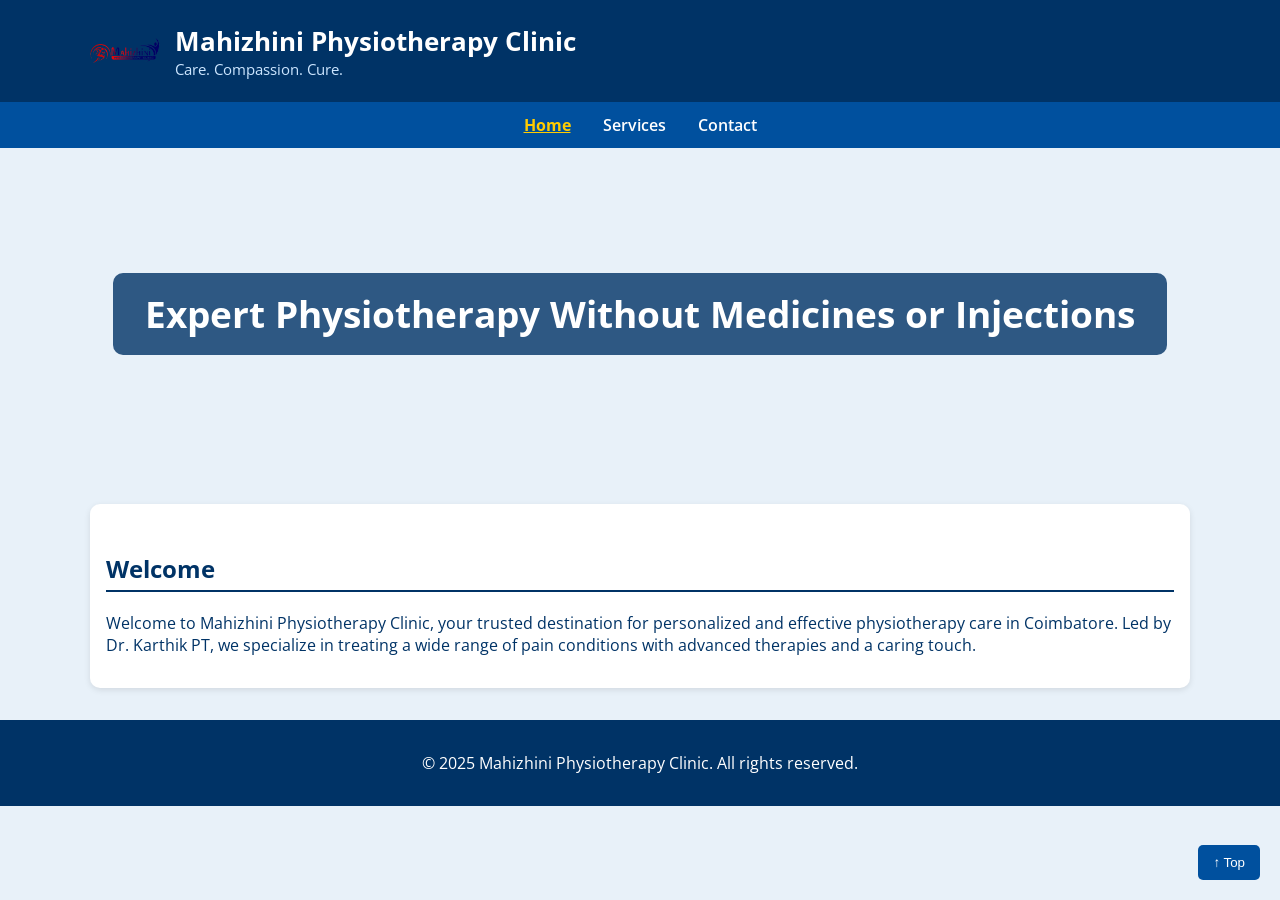
<file: index.html>
<!DOCTYPE html>
<html lang="en">
<head>
  <meta charset="UTF-8" />
  <meta name="viewport" content="width=device-width, initial-scale=1.0" />
  <title>Mahizhini Physiotherapy Clinic</title>
  <meta name="description" content="Mahizhini Physiotherapy Clinic in Tirunelveli provides expert physiotherapy care without medicine or injections.">
  <meta name="keywords" content="Physiotherapy, Tirunelveli, Pain Relief, Manual Therapy, Rehab">
  <link rel="icon" href="images/favicon.ico" type="image/x-icon" />
  <link href="https://fonts.googleapis.com/css2?family=Open+Sans:wght@400;600;700&display=swap" rel="stylesheet">
  <link rel="stylesheet" href="css/style.css" />
</head>

<body>
  <header>
    <div class="container header-inner">
      <div class="logo">
        <img src="images/Untitled-1.png" alt="Mahizhini Clinic Logo" />
        <div class="clinic-text">
          <div class="clinic-name">Mahizhini Physiotherapy Clinic</div>
          <div class="tagline">Care. Compassion. Cure.</div>
        </div>
      </div>
    </div>
  </header>

  <nav>
    <div class="container">
      <a href="index.html" class="active">Home</a>
      <a href="services.html">Services</a>
      <a href="contact.html">Contact</a>
    </div>
  </nav>

  <div class="hero">
    <h1>Expert Physiotherapy Without Medicines or Injections</h1>
  </div>

  <main class="container">
    <section class="section" id="about">
      <h2>Welcome</h2>
      <p>Welcome to Mahizhini Physiotherapy Clinic, your trusted destination for personalized and effective physiotherapy care in Coimbatore. Led by Dr. Karthik PT, we specialize in treating a wide range of pain conditions with advanced therapies and a caring touch.</p>
    </section>
  </main>

  <footer>
    <p>&copy; 2025 Mahizhini Physiotherapy Clinic. All rights reserved.</p>
  </footer>

  <button onclick="window.scrollTo({ top: 0, behavior: 'smooth' });" class="back-to-top">↑ Top</button>
</body>
</html>
</file>
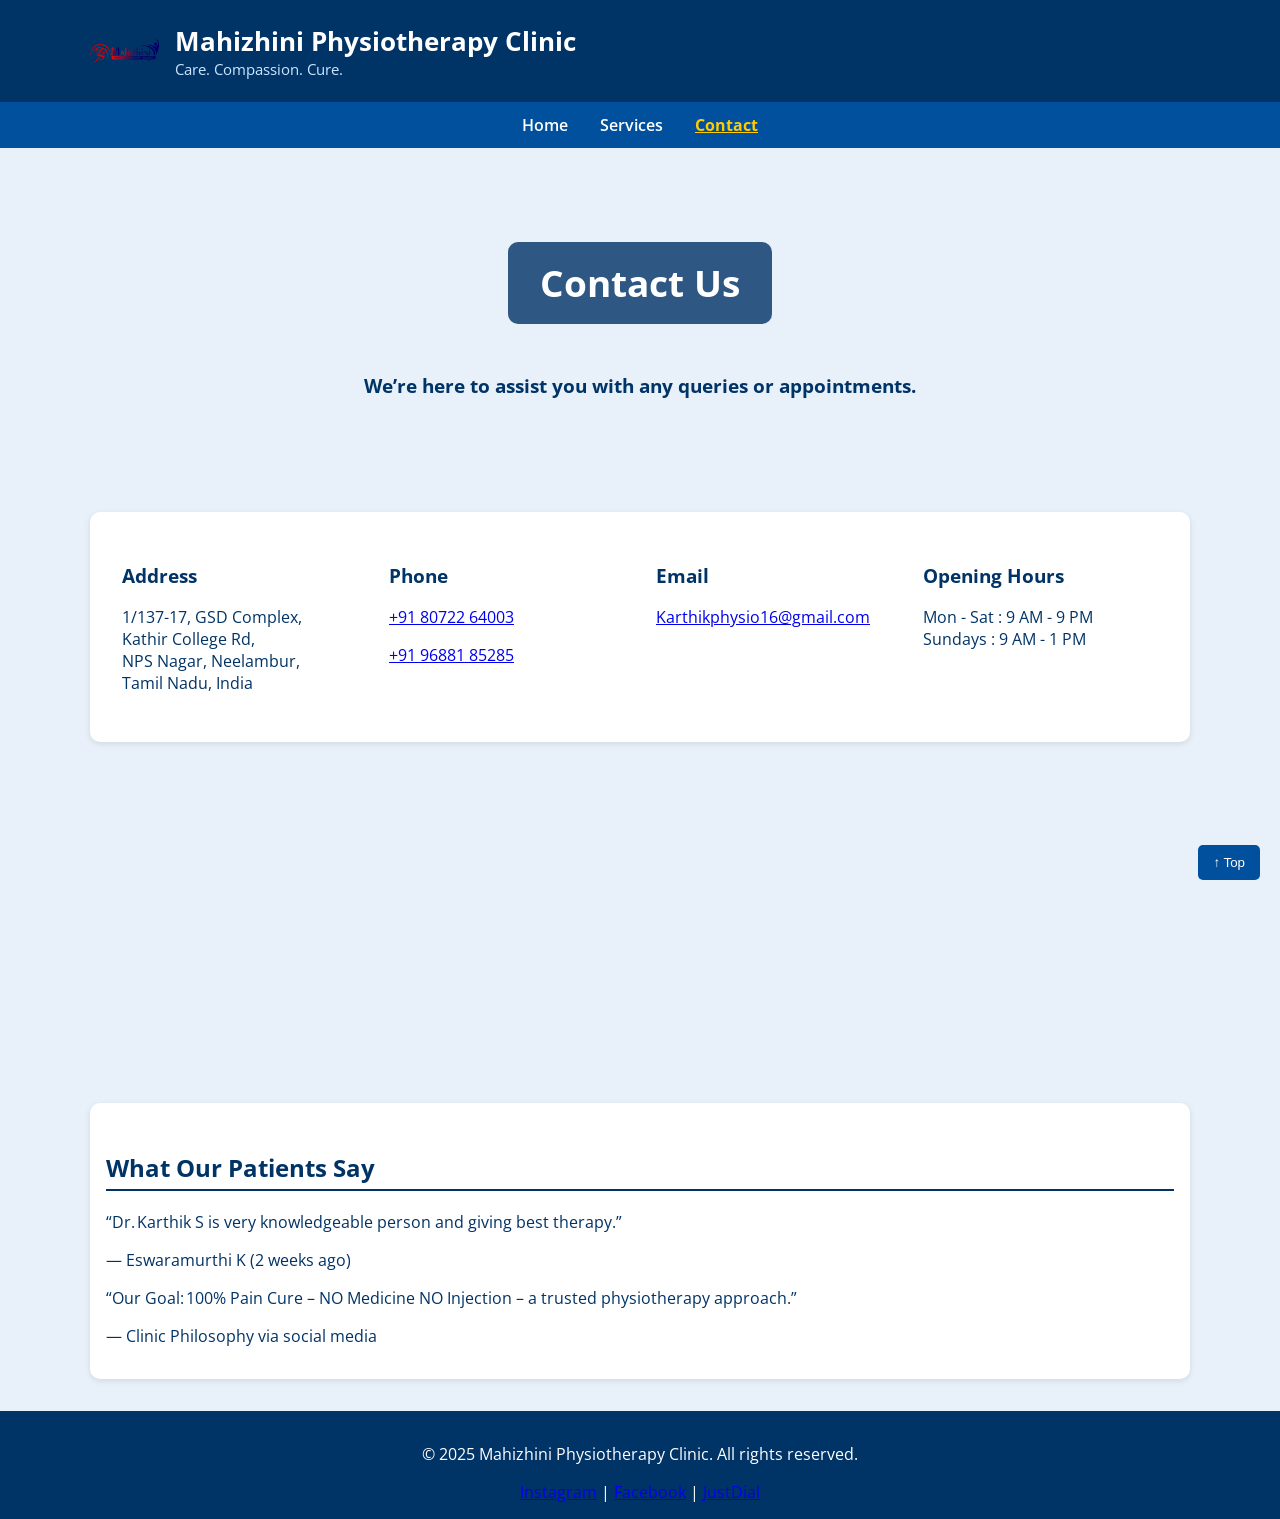
<file: contact.html>
<!DOCTYPE html>
<html lang="en">
<head>
  <meta charset="UTF-8" />
  <meta name="viewport" content="width=device-width, initial-scale=1.0" />
  <title>Contact - Mahizhini Physiotherapy Clinic</title>
  <link rel="icon" href="images/favicon.ico" type="image/x-icon" />
  <link href="https://fonts.googleapis.com/css2?family=Open+Sans:wght@400;600;700&display=swap" rel="stylesheet">
  <link rel="stylesheet" href="css/style.css" />
</head>

<body>
  <header>
    <div class="container header-inner">
      <div class="logo">
        <img src="images/Untitled-1.png" alt="Mahizhini Clinic Logo" />
        <div class="clinic-text">
          <div class="clinic-name">Mahizhini Physiotherapy Clinic</div>
          <div class="tagline">Care. Compassion. Cure.</div>
        </div>
      </div>
    </div>
  </header>

  <nav>
    <div class="container">
      <a href="index.html">Home</a>
      <a href="services.html">Services</a>
      <a href="contact.html" class="active">Contact</a>
    </div>
  </nav>

  <main class="container">
    <section class="hero">
      <h1>Contact Us</h1>
      <h3>We’re here to assist you with any queries or appointments.</h3>
    </section>

    <section class="contact-info">
      <div class="info-item">
        <h3>Address</h3>
        <p>1/137-17, GSD Complex,<br> Kathir College Rd,<br>NPS Nagar, Neelambur,<br> Tamil Nadu, India</p>
      </div>
      <div class="info-item">
        <h3>Phone</h3>
        <p><a href="tel:+918072264003">+91 80722 64003</a></p>
        <p><a href="tel:+919688185285">+91 96881 85285</a></p>
      </div>
      <div class="info-item">
        <h3>Email</h3>
        <p><a href="mailto:Karthikphysio16@gmail.com">Karthikphysio16@gmail.com</a></p>
      </div>
      <div class="info-item">
        <h3>Opening Hours</h3>
        <p>Mon - Sat : 9 AM - 9 PM<br>Sundays : 9 AM - 1 PM</p>
      </div>
    </section>

    <iframe 
      src="https://www.google.com/maps/embed?pb=!1m18!1m12!1m3!1d3910.144515773844!2d77.0833146!3d11.0638536!2m3!1f0!2f0!3f0!3m2!1i1024!2i768!4f13.1!3m3!1m2!1s0x3ba8f9006c59c563%3A0x47711ed4e39f711b!2sMahizhini%20Physiotherapy%20clinic!5e0!3m2!1sen!2sin!4v1693310671309!5m2!1sen!2sin" 
      width="100%" height="300" style="border:0; margin-top: 2rem;" allowfullscreen="" loading="lazy" referrerpolicy="no-referrer-when-downgrade">
    </iframe>

    <section class="reviews section">
      <h2>What Our Patients Say</h2>
      <div class="review">
        <p class="review-text">“Dr. Karthik S is very knowledgeable person and giving best therapy.”</p>
        <p class="review-author">— Eswaramurthi K (2 weeks ago)</p>
      </div>
      <div class="review">
        <p class="review-text">“Our Goal: 100% Pain Cure – NO Medicine NO Injection – a trusted physiotherapy approach.”</p>
        <p class="review-author">— Clinic Philosophy via social media</p>
      </div>
    </section>
  </main>

  <footer>
    <p>&copy; 2025 Mahizhini Physiotherapy Clinic. All rights reserved.</p>
    <div class="social-links">
      <a href="https://www.instagram.com/coimbatore_physio/" target="_blank" class="social-link">Instagram</a> |
      <a href="https://www.facebook.com/profile.php?id=61571379330450" target="_blank" class="social-link">Facebook</a> | 
      <a href="https://www.justdial.com/Coimbatore/Mahizhini-Physiotherapy-Clinic-Nps-Nagar/0422PX422-X422-250131204945-U8K2_BZDET?trkid=&term=&ncatid=10365744&area=Neelambur&search=Best%20Physiotherapists%20in%20Neelambur,%20Coimbatore%20-%20Book%20Appointment%20Online&mncatname=Physiotherapists&ftterm=&abd_btn=Send%20Enquiry&abd_heading=Physiotherapists&isOpenAbd=1&bd=1&cat_b2b_flag=0&searchfrom=lst" target="_blank" class="social-link">JustDial</a>
    </div>
  </footer>

  <button onclick="window.scrollTo({ top: 0, behavior: 'smooth' });" class="back-to-top">↑ Top</button>
</body>
</html>
</file>
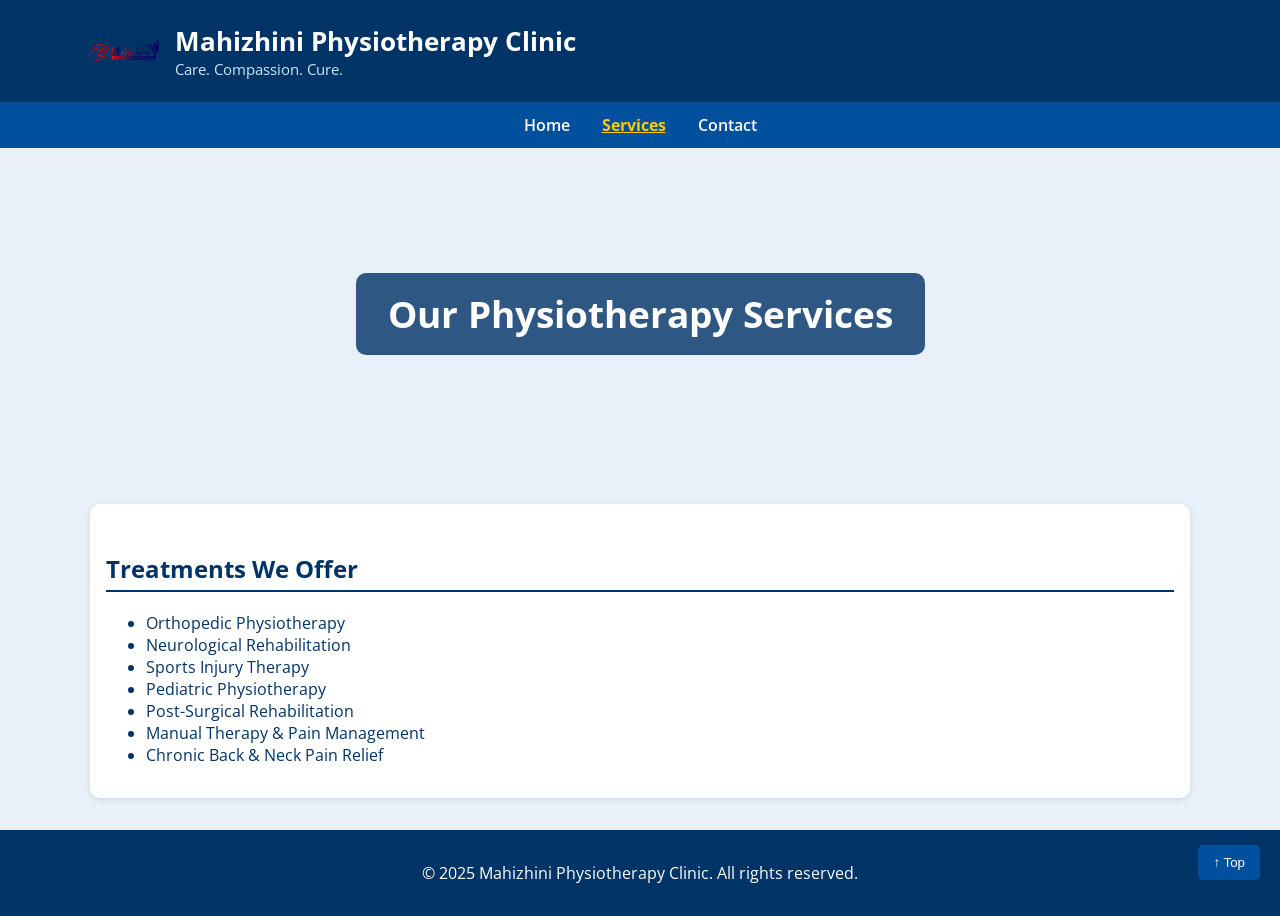
<file: services.html>
<!DOCTYPE html>
<html lang="en">
<head>
  <meta charset="UTF-8" />
  <meta name="viewport" content="width=device-width, initial-scale=1.0" />
  <title>Services - Mahizhini Physiotherapy Clinic</title>
  <link rel="icon" href="images/favicon.ico" type="image/x-icon" />
  <link href="https://fonts.googleapis.com/css2?family=Open+Sans:wght@400;600;700&display=swap" rel="stylesheet">
  <link rel="stylesheet" href="css/style.css" />
</head>

<body>
  <header>
    <div class="container header-inner">
      <div class="logo">
        <img src="images/Untitled-1.png" alt="Mahizhini Clinic Logo" />
        <div class="clinic-text">
          <div class="clinic-name">Mahizhini Physiotherapy Clinic</div>
          <div class="tagline">Care. Compassion. Cure.</div>
        </div>
      </div>
    </div>
  </header>

  <nav>
    <div class="container">
      <a href="index.html">Home</a>
      <a href="services.html" class="active">Services</a>
      <a href="contact.html">Contact</a>
    </div>
  </nav>

  <div class="hero">
    <h1>Our Physiotherapy Services</h1>
  </div>

  <main class="container">
    <section class="section">
      <h2>Treatments We Offer</h2>
      <ul>
        <li>Orthopedic Physiotherapy</li>
        <li>Neurological Rehabilitation</li>
        <li>Sports Injury Therapy</li>
        <li>Pediatric Physiotherapy</li>
        <li>Post-Surgical Rehabilitation</li>
        <li>Manual Therapy & Pain Management</li>
        <li>Chronic Back & Neck Pain Relief</li>
      </ul>
    </section>
  </main>

  <footer>
    <p>&copy; 2025 Mahizhini Physiotherapy Clinic. All rights reserved.</p>
  </footer>

  <button onclick="window.scrollTo({ top: 0, behavior: 'smooth' });" class="back-to-top">↑ Top</button>
</body>
</html>
</file>
<file: css/style.css>
body {
  font-family: 'Open Sans', sans-serif;
  margin: 0;
  padding: 0;
  background-color: #e8f1f9;
  color: #003366;
}

.container {
  max-width: 1100px;
  margin: 0 auto;
  padding: 0 1rem;
}

header {
  background-color: #003366;
  color: white;
  padding: 1rem 0;
}

.header-inner {
  display: flex;
  justify-content: space-between;
  align-items: center;
}

.logo {
  display: flex;
  align-items: center;
  gap: 15px;
}

.logo img {
  height: 70px;
}

.clinic-name {
  font-size: 1.6rem;
  font-weight: bold;
}

.tagline {
  font-size: 0.95rem;
  color: #cce6ff;
}

nav {
  background-color: #00509e;
}

nav .container {
  display: flex;
  justify-content: center;
  padding: 0.75rem 0;
}

nav a {
  color: white;
  text-decoration: none;
  margin: 0 1rem;
  font-weight: 600;
  transition: color 0.3s;
}

nav a:hover,
nav a.active {
  text-decoration: underline;
  font-weight: 700;
  color: #ffcc00;
}

.hero {
  background: url('https://source.unsplash.com/1600x500/?physiotherapy,hospital') no-repeat center center/cover;
  height: 300px;
  display: flex;
  flex-direction: column;
  align-items: center;
  justify-content: center;
  color: white;
  text-align: center;
  padding: 1rem;
}

.hero h1 {
  background-color: rgba(0, 51, 102, 0.8);
  padding: 1rem 2rem;
  border-radius: 10px;
  font-size: 2.3rem;
}

main {
  padding: 2rem 0;
}

h2 {
  border-bottom: 2px solid #003366;
  padding-bottom: 0.3rem;
  margin-top: 2rem;
}

h3 {
  color: #003366;
}

.section {
  background-color: white;
  padding: 1rem;
  margin: 1.5rem 0;
  border-radius: 10px;
  box-shadow: 0 2px 6px rgba(0, 0, 0, 0.1);
}

.contact-info {
  display: flex;
  flex-wrap: wrap;
  gap: 2rem;
  justify-content: space-between;
  background-color: white;
  padding: 2rem;
  border-radius: 10px;
  box-shadow: 0 2px 6px rgba(0, 0, 0, 0.1);
  margin-top: 2rem;
}

.info-item {
  flex: 1 1 220px;
}

footer {
  background-color: #003366;
  color: white;
  text-align: center;
  padding: 1rem;
  margin-top: 2rem;
}

.back-to-top {
  position: fixed;
  bottom: 20px;
  right: 20px;
  padding: 10px 15px;
  background-color: #00509e;
  color: white;
  border: none;
  border-radius: 5px;
  cursor: pointer;
}

@media (max-width: 768px) {
  .header-inner {
    flex-direction: column;
    align-items: flex-start;
  }

  .logo img {
    height: 60px;
  }

  nav .container {
    flex-direction: column;
  }

  nav a {
    margin: 0.5rem 0;
  }

  .contact-info {
    flex-direction: column;
    gap: 1rem;
  }

  .reviews {
    background-color: white;
    padding: 1.5rem;
    margin: 2rem 0;
    border-radius: 10px;
    box-shadow: 0 2px 6px rgba(0,0,0,0.1);
  }
  
  .reviews h2 {
    border-bottom: 2px solid #003366;
    padding-bottom: 0.3rem;
    margin-bottom: 1rem;
  }
  
  .review {
    margin-bottom: 1rem;
  }
  
  .review-text {
    font-style: italic;
    color: #333;
  }
  
  .review-author {
    font-size: 0.9rem;
    font-weight: bold;
    margin-top: 0.3rem;
    color: #00509e;
  }
  
  .social-link {
    color: #3399ff;
    text-decoration: none;
    font-weight: 600;
  }
  
  .social-link:hover {
    color: #66ccff;
    text-decoration: underline;
  }
}
</file>
